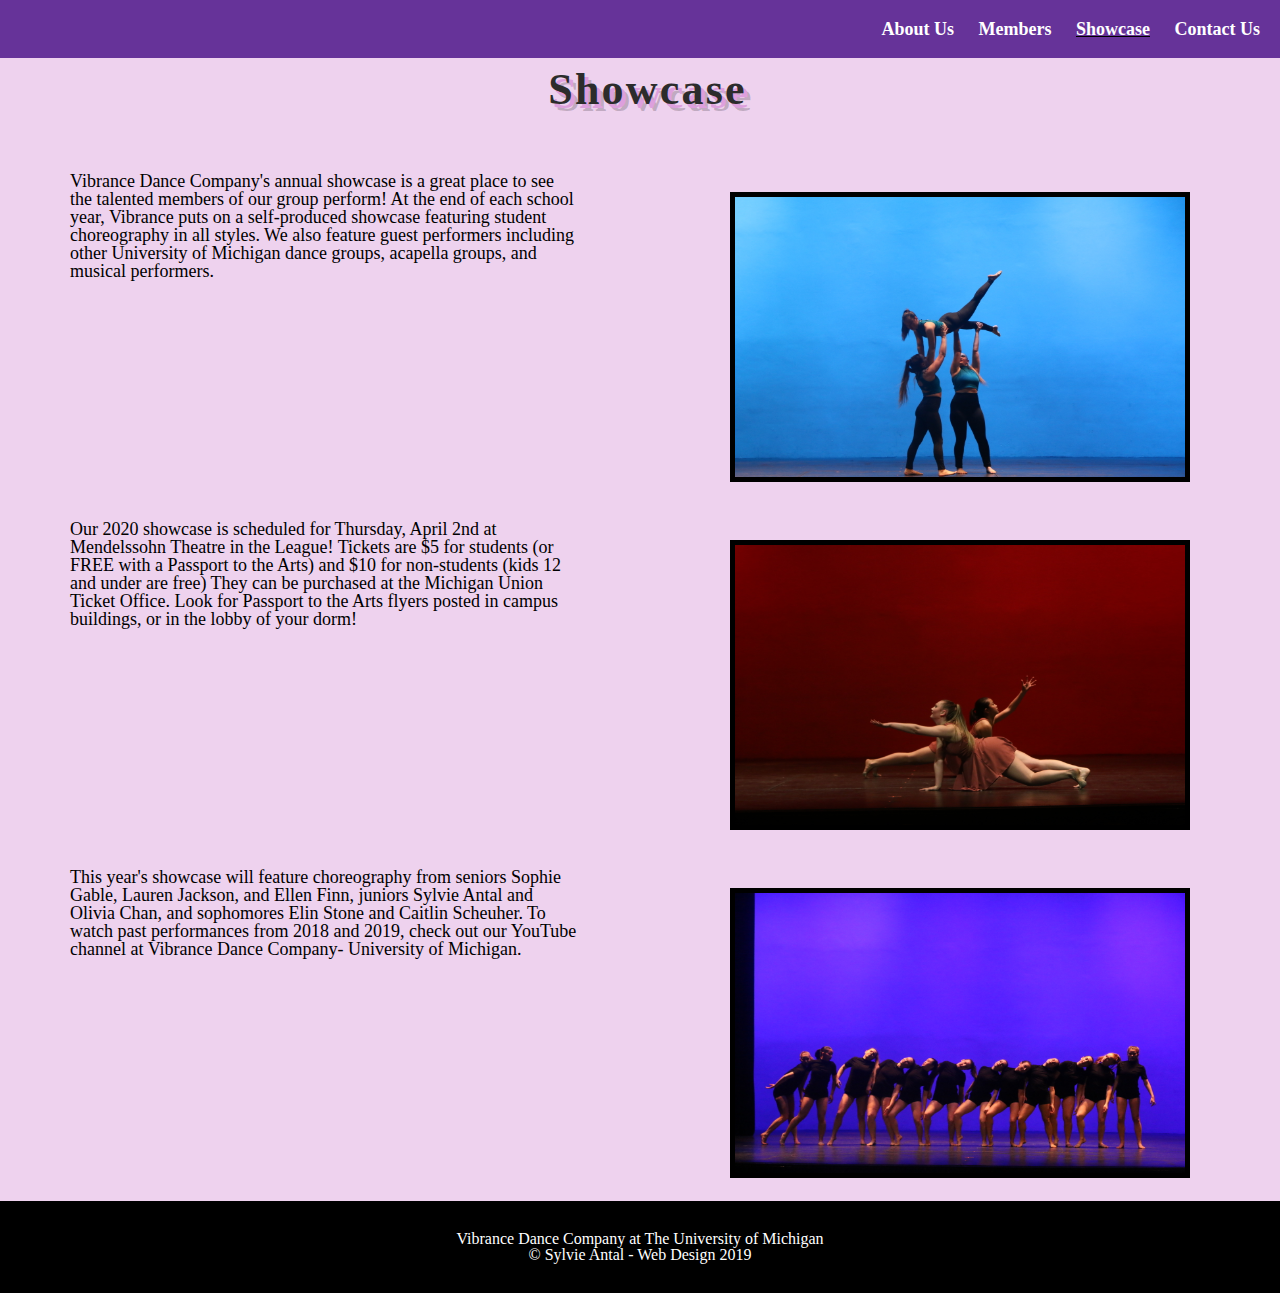
<file: showcase.html>
<!DOCTYPE html>

<html lang="en" dir="ltr">

<meta name=”viewport” content=”width=device-width, initial-scale=1.0”>

<link rel="stylesheet" type="text/css" href="stylesheets/html5reset.css">
<link rel="stylesheet" type="text/css" href="stylesheets/showcasestyle.css">

<head>
  <div class="skip"><a href="#main">Skip to Main Content</a></div>
  <title>Showcase</title>
</head>

 <div class="nav">
      <nav>
        <ul>
          <li><a href="index.html">About Us</a></li>
          <li><a href="members.html">Members</a></li>
          <li><a href="showcase.html">Showcase</a></li>
          <li><a href="contactus.html">Contact Us</a></li>
        </ul>
      </nav>
    </div> 

<div id = 'main'>
<h1>Showcase</h1>
</div>

<div class="container">

<div class= "p1">
	<p>Vibrance Dance Company's annual showcase is a great place to see the talented members of our group perform! At the end of each school year, Vibrance puts on a self-produced showcase featuring student choreography in all styles. We also feature guest performers including other University of Michigan dance groups, acapella groups, and musical performers.</p>
</div>

<div class="image1">
      <img src="images/lift.JPG" alt="decorative" width="450" height="280"/>
    </div>

<div class="p2">
	<p>Our 2020 showcase is scheduled for Thursday, April 2nd at Mendelssohn Theatre in the League! Tickets are $5 for students (or FREE with a Passport to the Arts) and $10 for non-students (kids 12 and under are free) They can be purchased at the Michigan Union Ticket Office. Look for Passport to the Arts flyers posted in campus buildings, or in the lobby of your dorm!</p>
</div>

<div class="image2">
      <img src="images/reach.JPG" alt="decorative" width="450" height="280"/>
    </div>

<div class="p3">
	<p>This year's showcase will feature choreography from seniors Sophie Gable, Lauren Jackson, and Ellen Finn, juniors Sylvie Antal and Olivia Chan, and sophomores Elin Stone and Caitlin Scheuher. To watch past performances from 2018 and 2019, check out our YouTube channel at Vibrance Dance Company- University of Michigan.</p>
</div>

<div class="image3">
      <img src="images/lean.JPG" alt="decorative" width="450" height="280"/>
    </div>

</div>

<footer>
      <p>Vibrance Dance Company at The University of Michigan <br/>
        &copy; Sylvie Antal - Web Design 2019</p>
    </footer>
</file>
<file: stylesheets/showcasestyle.css>
.skip a{
  background: white;
  left: 0;
  padding: 6px;
  position: absolute;
  top: -40px;
  -webkit-transition: top 1s ease-out;
  transition: top 1s ease-out;
  z-index: 1;
  
}
.skip a:focus{
    top:0;

  }
nav ul{
  list-style-type: none;
}

nav li{ 
   display: inline-block;
   padding-right: 20px;
   text-decoration: none;
}

nav li:hover{
  text-decoration: underline;
}

nav a{
  color: white;
  font-weight: bold;
  text-decoration: none;
}

nav a:hover{
  text-decoration: underline;
}

li:nth-child(3){
  text-decoration: underline;
}

*:focus{
  border: 2px solid black;
}

h1{
  text-align: center;
	font-size: 44px;
	padding-top: 10px;
	padding-left: 15px;
	padding-bottom: 10px;
   color: #2c2c2c;
    background-color: #EED2EE;
    letter-spacing: .05em;
    text-shadow: 
      4px 4px 0px #DDA0DD, 
      7px 7px 0px rgba(0, 0, 0, 0.2);
}

body{
	background-color: #EED2EE;
}

.nav{
  text-align: left;
  vertical-align: center;
  padding-top: 20px;
  padding-bottom: 20px;
  font-size: 18px;
  background-color: #663399;
  padding: 20px 0; 
  text-align: left; 
}

.container{
  display: grid;
  grid-template-rows: auto auto auto auto auto;
  grid-row-gap: 15px;
  grid-template-columns: 20px auto 20px;
  grid-column-gap: 20px;
}

.p1{
  font-size: 18px;
  grid-row-start: 1;
  grid-row-end: span 1;
  grid-column-start: 2;
  grid-column-end: 2;
  padding-bottom: 20px;
}

.image1{
  grid-row-start: 2;
  grid-row-end: span 1;
  grid-column-start: 2;
  grid-column-end: 2;
  padding-bottom: 20px;
  padding-top: 20px;
}
.p2{
  font-size: 18px;
  grid-row-start: 3;
  grid-row-end: span 1;
  grid-column-start: 2;
  grid-column-end: 2;
}
.image2{
  grid-row-start: 4;
  grid-row-end: span 1;
  grid-column-start: 2;
  grid-column-end: 2;
  padding-bottom: 20px;
  padding-top: 20px;
}
.p3{
  font-size: 18px;
  grid-row-start: 5;
  grid-row-end: span 1;
  grid-column-start: 2;
  grid-column-end: 2;
}
.image3{
  grid-row-start: 6;
  grid-row-end: span 1;
  grid-column-start: 2;
  grid-column-end: 2;
  padding-bottom: 20px;
  padding-top: 20px;
}

img{
    border: solid black 5px;
  }
  
footer{
  background-color: black;
  color: white; 
  padding-top: 30px;
  padding-bottom: 30px;
  text-align: center;
  grid-column-start: 1;
  grid-column-end: -1;
  grid-row-start: -1;
  grid-row-end: -1;
}


/*
--------------------------------------------------------------------------*/
@media screen and (min-width: 900px){


.nav{
  text-align: right;
}

.container{
  display: grid;
  grid-template-rows: 35px auto auto auto;
  grid-template-columns: 20px auto 50px auto 40px;
  grid-column-gap: 50px;
  
}

.p1{
  grid-row-start: 2;
  grid-row-end: span 1;
  grid-column-start: 2;
  grid-column-end: 2;
  
}

.image1{
  grid-row-start: 2;
  grid-row-end: 2;
  grid-column-start: 4;
  grid-column-end: 4;
  
}
.p2{
  grid-row-start: 3;
  grid-row-end: 3;
  grid-column-start: 2;
  grid-column-end: 2;
}
.image2{
  grid-row-start: 3;
  grid-row-end: 3;
  grid-column-start: 4;
  grid-column-end: 4;
  
}
.p3{
  grid-row-start: 4;
  grid-row-end: 4;
  grid-column-start: 2;
  grid-column-end: 2;
}

.image3{
  grid-row-start: 4;
  grid-row-end: 4;
  grid-column-start: 4;
  grid-column-end: 4;
}

footer{
  grid-column-start: 1
  grid-column-end: -1;
  grid-row-start: -1;
  grid-row-end: -1;
}
}

@media screen and (prefers-reduced-motion: reduce){
  html{
      scroll-behavior: auto; 
  }

  .skip a{
    background: white;
    left: 0;
    padding: 6px;
    position: absolute;
    top: -40px;
    -webkit-transition: default; 
    transition: 
    z-index: 1;

  } 
}
</file>
